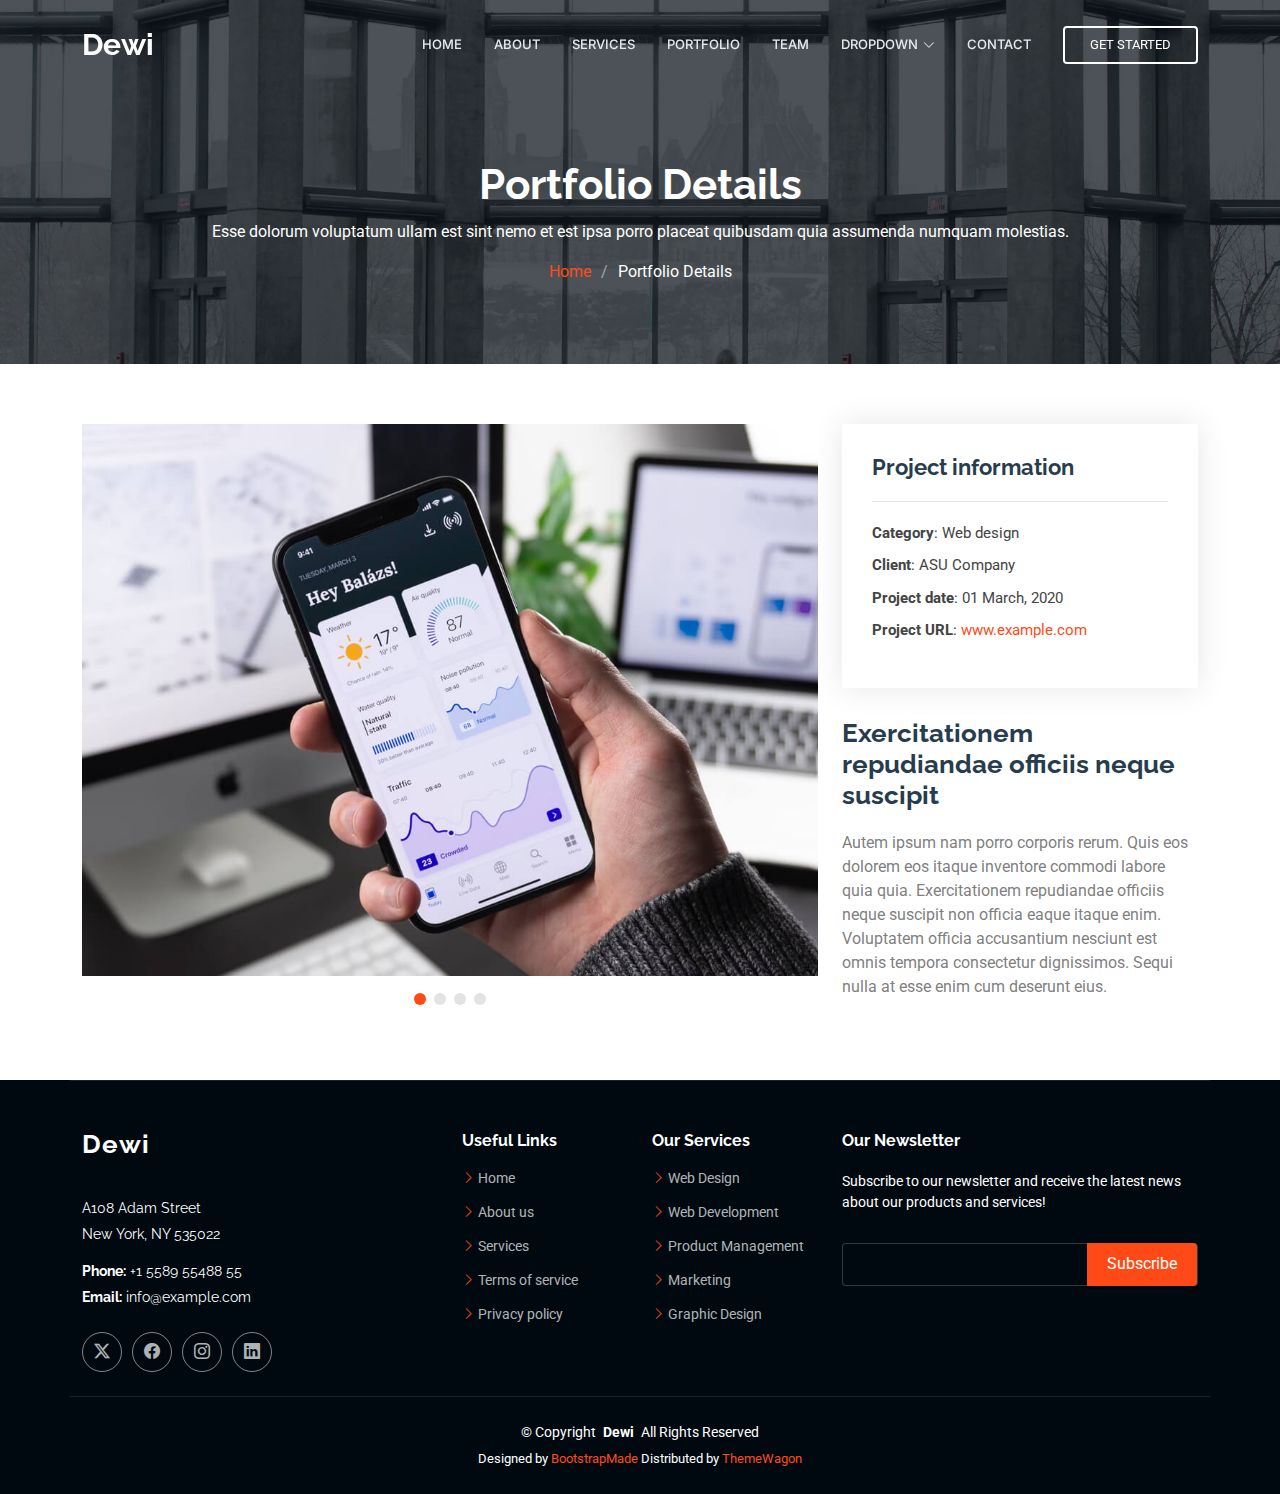
<file: portfolio-details.html>
<!DOCTYPE html>
<html lang="en">

<head>
  <meta charset="utf-8">
  <meta content="width=device-width, initial-scale=1.0" name="viewport">
  <title>Portfolio Details - Dewi Bootstrap Template</title>
  <meta name="description" content="">
  <meta name="keywords" content="">

  <!-- Favicons -->
  <link href="assets/img/favicon.png" rel="icon">
  <link href="assets/img/apple-touch-icon.png" rel="apple-touch-icon">

  <!-- Fonts -->
  <link href="https://fonts.googleapis.com" rel="preconnect">
  <link href="https://fonts.gstatic.com" rel="preconnect" crossorigin>
  <link href="https://fonts.googleapis.com/css2?family=Roboto:ital,wght@0,100;0,300;0,400;0,500;0,700;0,900;1,100;1,300;1,400;1,500;1,700;1,900&family=Raleway:ital,wght@0,100;0,200;0,300;0,400;0,500;0,600;0,700;0,800;0,900;1,100;1,200;1,300;1,400;1,500;1,600;1,700;1,800;1,900&family=Inter:wght@100;200;300;400;500;600;700;800;900&display=swap" rel="stylesheet">

  <!-- Vendor CSS Files -->
  <link href="assets/vendor/bootstrap/css/bootstrap.min.css" rel="stylesheet">
  <link href="assets/vendor/bootstrap-icons/bootstrap-icons.css" rel="stylesheet">
  <link href="assets/vendor/aos/aos.css" rel="stylesheet">
  <link href="assets/vendor/glightbox/css/glightbox.min.css" rel="stylesheet">
  <link href="assets/vendor/swiper/swiper-bundle.min.css" rel="stylesheet">

  <!-- Main CSS File -->
  <link href="assets/css/main.css" rel="stylesheet">

  <!-- =======================================================
  * Template Name: Universal Garments
  * Template URL: https://bootstrapmade.com/dewi-free-multi-purpose-html-template/
  * Updated: Aug 07 2024 with Bootstrap v5.3.3
  * Author: Jaydeep Roy Sarkar
  * License: https://bootstrapmade.com/license/
  ======================================================== -->
</head>

<body class="portfolio-details-page">

  <header id="header" class="header d-flex align-items-center fixed-top">
    <div class="container-fluid container-xl position-relative d-flex align-items-center">

      <a href="index.html" class="logo d-flex align-items-center me-auto">
        <!-- Uncomment the line below if you also wish to use an image logo -->
        <!-- <img src="assets/img/logo.png" alt=""> -->
        <h1 class="sitename">Dewi</h1>
      </a>

      <nav id="navmenu" class="navmenu">
        <ul>
          <li><a href="#hero">Home</a></li>
          <li><a href="#about">About</a></li>
          <li><a href="#services">Services</a></li>
          <li><a href="#portfolio">Portfolio</a></li>
          <li><a href="#team">Team</a></li>
          <li class="dropdown"><a href="#"><span>Dropdown</span> <i class="bi bi-chevron-down toggle-dropdown"></i></a>
            <ul>
              <li><a href="#">Dropdown 1</a></li>
              <li class="dropdown"><a href="#"><span>Deep Dropdown</span> <i class="bi bi-chevron-down toggle-dropdown"></i></a>
                <ul>
                  <li><a href="#">Deep Dropdown 1</a></li>
                  <li><a href="#">Deep Dropdown 2</a></li>
                  <li><a href="#">Deep Dropdown 3</a></li>
                  <li><a href="#">Deep Dropdown 4</a></li>
                  <li><a href="#">Deep Dropdown 5</a></li>
                </ul>
              </li>
              <li><a href="#">Dropdown 2</a></li>
              <li><a href="#">Dropdown 3</a></li>
              <li><a href="#">Dropdown 4</a></li>
            </ul>
          </li>
          <li><a href="#contact">Contact</a></li>
        </ul>
        <i class="mobile-nav-toggle d-xl-none bi bi-list"></i>
      </nav>

      <a class="cta-btn" href="index.html#about">Get Started</a>

    </div>
  </header>

  <main class="main">

    <!-- Page Title -->
    <div class="page-title dark-background" data-aos="fade" style="background-image: url(assets/img/page-title-bg.webp);">
      <div class="container position-relative">
        <h1>Portfolio Details</h1>
        <p>Esse dolorum voluptatum ullam est sint nemo et est ipsa porro placeat quibusdam quia assumenda numquam molestias.</p>
        <nav class="breadcrumbs">
          <ol>
            <li><a href="index.html">Home</a></li>
            <li class="current">Portfolio Details</li>
          </ol>
        </nav>
      </div>
    </div><!-- End Page Title -->

    <!-- Portfolio Details Section -->
    <section id="portfolio-details" class="portfolio-details section">

      <div class="container" data-aos="fade-up" data-aos-delay="100">

        <div class="row gy-4">

          <div class="col-lg-8">
            <div class="portfolio-details-slider swiper init-swiper">

              <script type="application/json" class="swiper-config">
                {
                  "loop": true,
                  "speed": 600,
                  "autoplay": {
                    "delay": 5000
                  },
                  "slidesPerView": "auto",
                  "pagination": {
                    "el": ".swiper-pagination",
                    "type": "bullets",
                    "clickable": true
                  }
                }
              </script>

              <div class="swiper-wrapper align-items-center">

                <div class="swiper-slide">
                  <img src="assets/img/portfolio/app-1.jpg" alt="">
                </div>

                <div class="swiper-slide">
                  <img src="assets/img/portfolio/product-1.jpg" alt="">
                </div>

                <div class="swiper-slide">
                  <img src="assets/img/portfolio/branding-1.jpg" alt="">
                </div>

                <div class="swiper-slide">
                  <img src="assets/img/portfolio/books-1.jpg" alt="">
                </div>

              </div>
              <div class="swiper-pagination"></div>
            </div>
          </div>

          <div class="col-lg-4">
            <div class="portfolio-info" data-aos="fade-up" data-aos-delay="200">
              <h3>Project information</h3>
              <ul>
                <li><strong>Category</strong>: Web design</li>
                <li><strong>Client</strong>: ASU Company</li>
                <li><strong>Project date</strong>: 01 March, 2020</li>
                <li><strong>Project URL</strong>: <a href="#">www.example.com</a></li>
              </ul>
            </div>
            <div class="portfolio-description" data-aos="fade-up" data-aos-delay="300">
              <h2>Exercitationem repudiandae officiis neque suscipit</h2>
              <p>
                Autem ipsum nam porro corporis rerum. Quis eos dolorem eos itaque inventore commodi labore quia quia. Exercitationem repudiandae officiis neque suscipit non officia eaque itaque enim. Voluptatem officia accusantium nesciunt est omnis tempora consectetur dignissimos. Sequi nulla at esse enim cum deserunt eius.
              </p>
            </div>
          </div>

        </div>

      </div>

    </section><!-- /Portfolio Details Section -->

  </main>

  <footer id="footer" class="footer dark-background">

    <div class="container footer-top">
      <div class="row gy-4">
        <div class="col-lg-4 col-md-6 footer-about">
          <a href="index.html" class="logo d-flex align-items-center">
            <span class="sitename">Dewi</span>
          </a>
          <div class="footer-contact pt-3">
            <p>A108 Adam Street</p>
            <p>New York, NY 535022</p>
            <p class="mt-3"><strong>Phone:</strong> <span>+1 5589 55488 55</span></p>
            <p><strong>Email:</strong> <span>info@example.com</span></p>
          </div>
          <div class="social-links d-flex mt-4">
            <a href=""><i class="bi bi-twitter-x"></i></a>
            <a href=""><i class="bi bi-facebook"></i></a>
            <a href=""><i class="bi bi-instagram"></i></a>
            <a href=""><i class="bi bi-linkedin"></i></a>
          </div>
        </div>

        <div class="col-lg-2 col-md-3 footer-links">
          <h4>Useful Links</h4>
          <ul>
            <li><i class="bi bi-chevron-right"></i> <a href="#">Home</a></li>
            <li><i class="bi bi-chevron-right"></i> <a href="#">About us</a></li>
            <li><i class="bi bi-chevron-right"></i> <a href="#">Services</a></li>
            <li><i class="bi bi-chevron-right"></i> <a href="#">Terms of service</a></li>
            <li><i class="bi bi-chevron-right"></i> <a href="#">Privacy policy</a></li>
          </ul>
        </div>

        <div class="col-lg-2 col-md-3 footer-links">
          <h4>Our Services</h4>
          <ul>
            <li><i class="bi bi-chevron-right"></i> <a href="#">Web Design</a></li>
            <li><i class="bi bi-chevron-right"></i> <a href="#">Web Development</a></li>
            <li><i class="bi bi-chevron-right"></i> <a href="#">Product Management</a></li>
            <li><i class="bi bi-chevron-right"></i> <a href="#">Marketing</a></li>
            <li><i class="bi bi-chevron-right"></i> <a href="#">Graphic Design</a></li>
          </ul>
        </div>

        <div class="col-lg-4 col-md-12 footer-newsletter">
          <h4>Our Newsletter</h4>
          <p>Subscribe to our newsletter and receive the latest news about our products and services!</p>
          <form action="forms/newsletter.php" method="post" class="php-email-form">
            <div class="newsletter-form"><input type="email" name="email"><input type="submit" value="Subscribe"></div>
            <div class="loading">Loading</div>
            <div class="error-message"></div>
            <div class="sent-message">Your subscription request has been sent. Thank you!</div>
          </form>
        </div>

      </div>
    </div>

    <div class="container copyright text-center mt-4">
      <p>© <span>Copyright</span> <strong class="px-1 sitename">Dewi</strong> <span>All Rights Reserved</span></p>
      <div class="credits">
        <!-- All the links in the footer should remain intact. -->
        <!-- You can delete the links only if you've purchased the pro version. -->
        <!-- Licensing information: https://bootstrapmade.com/license/ -->
        <!-- Purchase the pro version with working PHP/AJAX contact form: [buy-url] -->
        Designed by <a href="https://bootstrapmade.com/">BootstrapMade</a> Distributed by <a href=“https://themewagon.com>ThemeWagon
      </div>
    </div>

  </footer>

  <!-- Scroll Top -->
  <a href="#" id="scroll-top" class="scroll-top d-flex align-items-center justify-content-center"><i class="bi bi-arrow-up-short"></i></a>

  <!-- Preloader -->
  <div id="preloader"></div>

  <!-- Vendor JS Files -->
  <script src="assets/vendor/bootstrap/js/bootstrap.bundle.min.js"></script>
  <script src="assets/vendor/php-email-form/validate.js"></script>
  <script src="assets/vendor/aos/aos.js"></script>
  <script src="assets/vendor/glightbox/js/glightbox.min.js"></script>
  <script src="assets/vendor/purecounter/purecounter_vanilla.js"></script>
  <script src="assets/vendor/swiper/swiper-bundle.min.js"></script>
  <script src="assets/vendor/imagesloaded/imagesloaded.pkgd.min.js"></script>
  <script src="assets/vendor/isotope-layout/isotope.pkgd.min.js"></script>

  <!-- Main JS File -->
  <script src="assets/js/main.js"></script>

</body>

</html>
</file>
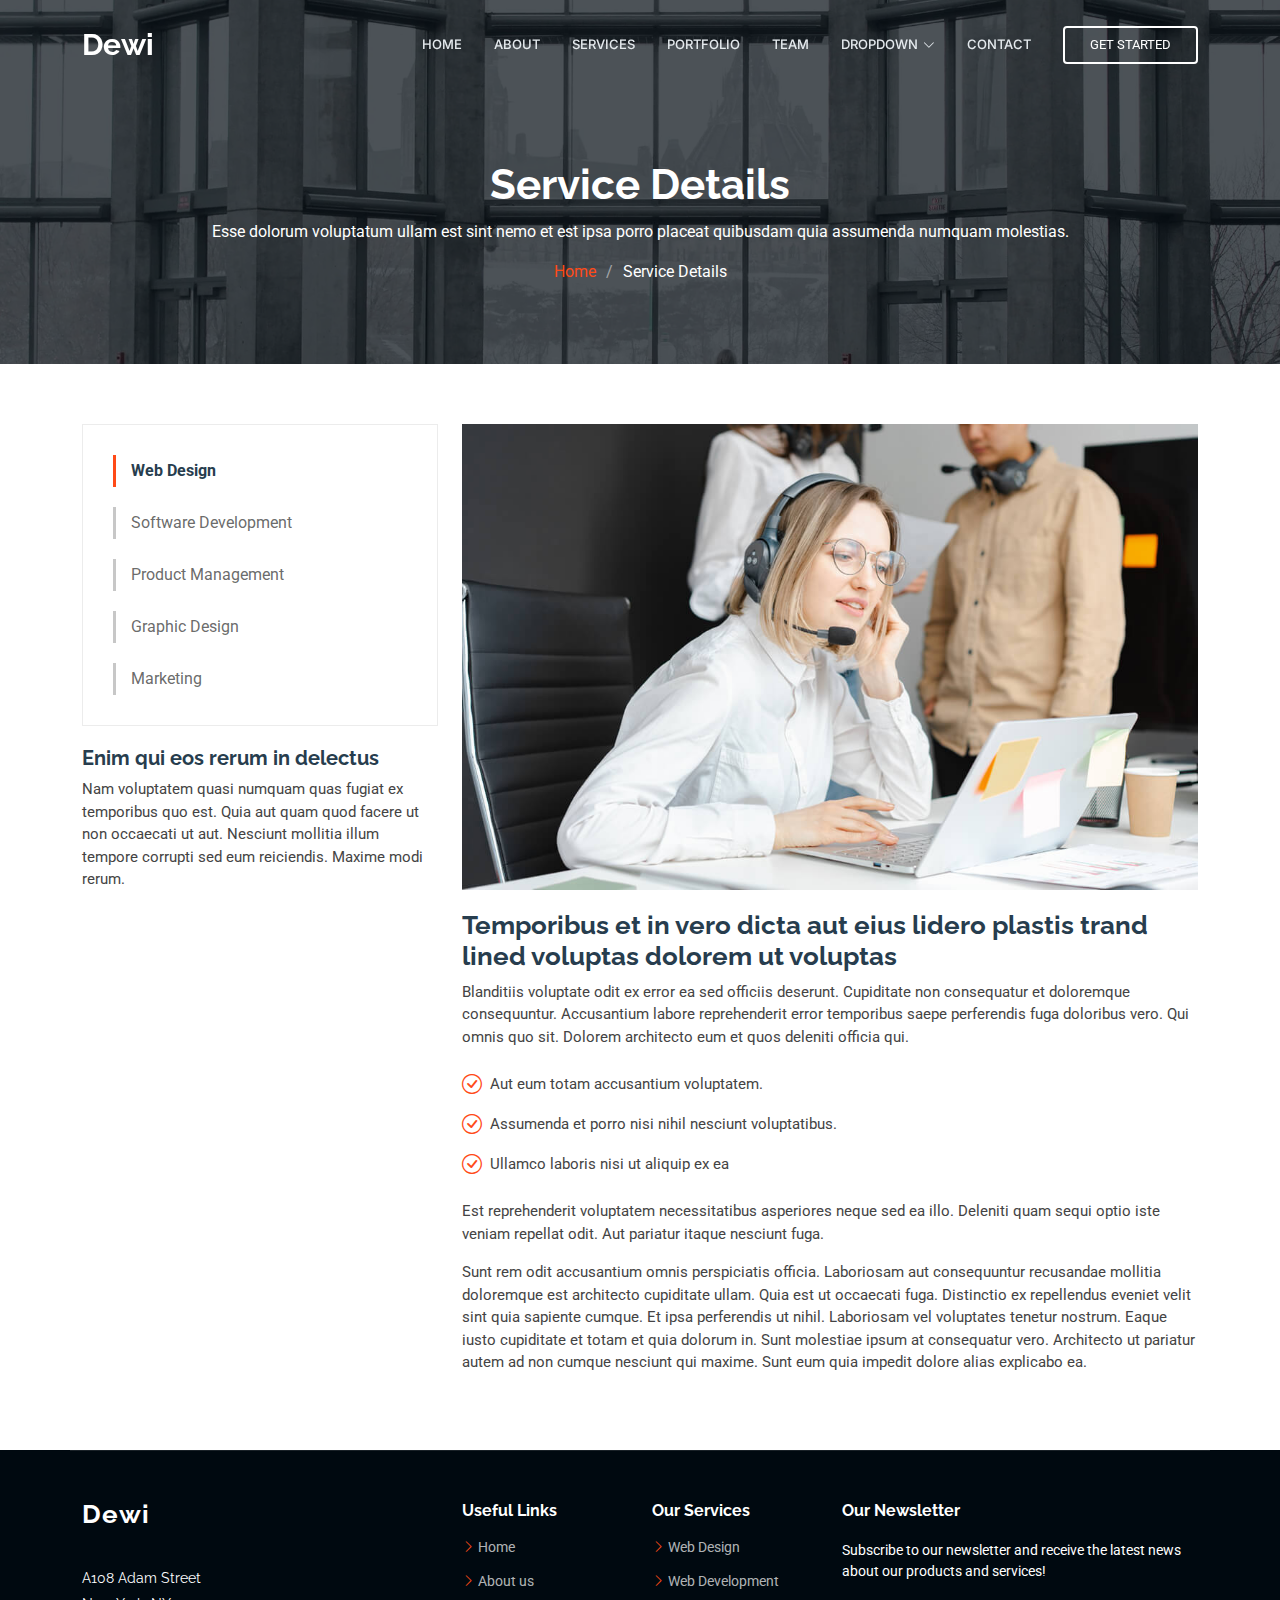
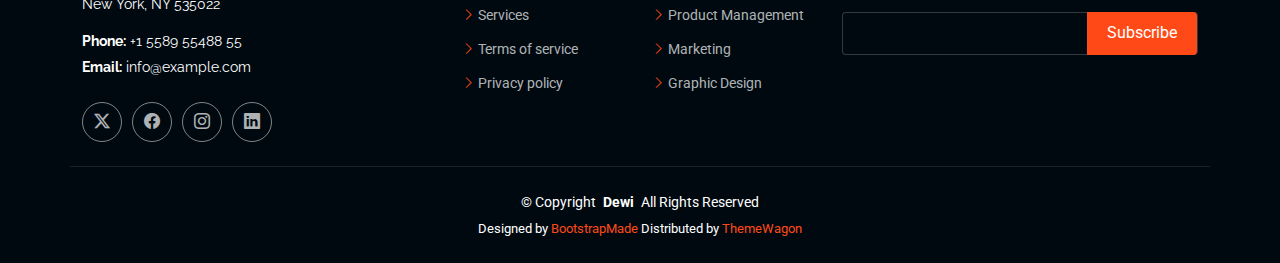
<file: service-details.html>
<!DOCTYPE html>
<html lang="en">

<head>
  <meta charset="utf-8">
  <meta content="width=device-width, initial-scale=1.0" name="viewport">
  <title>Service Details - Dewi Bootstrap Template</title>
  <meta name="description" content="">
  <meta name="keywords" content="">

  <!-- Favicons -->
  <link href="assets/img/favicon.png" rel="icon">
  <link href="assets/img/apple-touch-icon.png" rel="apple-touch-icon">

  <!-- Fonts -->
  <link href="https://fonts.googleapis.com" rel="preconnect">
  <link href="https://fonts.gstatic.com" rel="preconnect" crossorigin>
  <link href="https://fonts.googleapis.com/css2?family=Roboto:ital,wght@0,100;0,300;0,400;0,500;0,700;0,900;1,100;1,300;1,400;1,500;1,700;1,900&family=Raleway:ital,wght@0,100;0,200;0,300;0,400;0,500;0,600;0,700;0,800;0,900;1,100;1,200;1,300;1,400;1,500;1,600;1,700;1,800;1,900&family=Inter:wght@100;200;300;400;500;600;700;800;900&display=swap" rel="stylesheet">

  <!-- Vendor CSS Files -->
  <link href="assets/vendor/bootstrap/css/bootstrap.min.css" rel="stylesheet">
  <link href="assets/vendor/bootstrap-icons/bootstrap-icons.css" rel="stylesheet">
  <link href="assets/vendor/aos/aos.css" rel="stylesheet">
  <link href="assets/vendor/glightbox/css/glightbox.min.css" rel="stylesheet">
  <link href="assets/vendor/swiper/swiper-bundle.min.css" rel="stylesheet">

  <!-- Main CSS File -->
  <link href="assets/css/main.css" rel="stylesheet">

  <!-- =======================================================
  * Template Name: Universal Garments
  * Template URL: https://bootstrapmade.com/dewi-free-multi-purpose-html-template/
  * Updated: Aug 07 2024 with Bootstrap v5.3.3
  * Author: Jaydeep Roy Sarkar
  * License: https://bootstrapmade.com/license/
  ======================================================== -->
</head>

<body class="service-details-page">

  <header id="header" class="header d-flex align-items-center fixed-top">
    <div class="container-fluid container-xl position-relative d-flex align-items-center">

      <a href="index.html" class="logo d-flex align-items-center me-auto">
        <!-- Uncomment the line below if you also wish to use an image logo -->
        <!-- <img src="assets/img/logo.png" alt=""> -->
        <h1 class="sitename">Dewi</h1>
      </a>

      <nav id="navmenu" class="navmenu">
        <ul>
          <li><a href="#hero">Home</a></li>
          <li><a href="#about">About</a></li>
          <li><a href="#services">Services</a></li>
          <li><a href="#portfolio">Portfolio</a></li>
          <li><a href="#team">Team</a></li>
          <li class="dropdown"><a href="#"><span>Dropdown</span> <i class="bi bi-chevron-down toggle-dropdown"></i></a>
            <ul>
              <li><a href="#">Dropdown 1</a></li>
              <li class="dropdown"><a href="#"><span>Deep Dropdown</span> <i class="bi bi-chevron-down toggle-dropdown"></i></a>
                <ul>
                  <li><a href="#">Deep Dropdown 1</a></li>
                  <li><a href="#">Deep Dropdown 2</a></li>
                  <li><a href="#">Deep Dropdown 3</a></li>
                  <li><a href="#">Deep Dropdown 4</a></li>
                  <li><a href="#">Deep Dropdown 5</a></li>
                </ul>
              </li>
              <li><a href="#">Dropdown 2</a></li>
              <li><a href="#">Dropdown 3</a></li>
              <li><a href="#">Dropdown 4</a></li>
            </ul>
          </li>
          <li><a href="#contact">Contact</a></li>
        </ul>
        <i class="mobile-nav-toggle d-xl-none bi bi-list"></i>
      </nav>

      <a class="cta-btn" href="index.html#about">Get Started</a>

    </div>
  </header>

  <main class="main">

    <!-- Page Title -->
    <div class="page-title dark-background" data-aos="fade" style="background-image: url(assets/img/page-title-bg.webp);">
      <div class="container position-relative">
        <h1>Service Details</h1>
        <p>Esse dolorum voluptatum ullam est sint nemo et est ipsa porro placeat quibusdam quia assumenda numquam molestias.</p>
        <nav class="breadcrumbs">
          <ol>
            <li><a href="index.html">Home</a></li>
            <li class="current">Service Details</li>
          </ol>
        </nav>
      </div>
    </div><!-- End Page Title -->

    <!-- Service Details Section -->
    <section id="service-details" class="service-details section">

      <div class="container">

        <div class="row gy-4">

          <div class="col-lg-4" data-aos="fade-up" data-aos-delay="100">
            <div class="services-list">
              <a href="#" class="active">Web Design</a>
              <a href="#">Software Development</a>
              <a href="#">Product Management</a>
              <a href="#">Graphic Design</a>
              <a href="#">Marketing</a>
            </div>

            <h4>Enim qui eos rerum in delectus</h4>
            <p>Nam voluptatem quasi numquam quas fugiat ex temporibus quo est. Quia aut quam quod facere ut non occaecati ut aut. Nesciunt mollitia illum tempore corrupti sed eum reiciendis. Maxime modi rerum.</p>
          </div>

          <div class="col-lg-8" data-aos="fade-up" data-aos-delay="200">
            <img src="assets/img/services.jpg" alt="" class="img-fluid services-img">
            <h3>Temporibus et in vero dicta aut eius lidero plastis trand lined voluptas dolorem ut voluptas</h3>
            <p>
              Blanditiis voluptate odit ex error ea sed officiis deserunt. Cupiditate non consequatur et doloremque consequuntur. Accusantium labore reprehenderit error temporibus saepe perferendis fuga doloribus vero. Qui omnis quo sit. Dolorem architecto eum et quos deleniti officia qui.
            </p>
            <ul>
              <li><i class="bi bi-check-circle"></i> <span>Aut eum totam accusantium voluptatem.</span></li>
              <li><i class="bi bi-check-circle"></i> <span>Assumenda et porro nisi nihil nesciunt voluptatibus.</span></li>
              <li><i class="bi bi-check-circle"></i> <span>Ullamco laboris nisi ut aliquip ex ea</span></li>
            </ul>
            <p>
              Est reprehenderit voluptatem necessitatibus asperiores neque sed ea illo. Deleniti quam sequi optio iste veniam repellat odit. Aut pariatur itaque nesciunt fuga.
            </p>
            <p>
              Sunt rem odit accusantium omnis perspiciatis officia. Laboriosam aut consequuntur recusandae mollitia doloremque est architecto cupiditate ullam. Quia est ut occaecati fuga. Distinctio ex repellendus eveniet velit sint quia sapiente cumque. Et ipsa perferendis ut nihil. Laboriosam vel voluptates tenetur nostrum. Eaque iusto cupiditate et totam et quia dolorum in. Sunt molestiae ipsum at consequatur vero. Architecto ut pariatur autem ad non cumque nesciunt qui maxime. Sunt eum quia impedit dolore alias explicabo ea.
            </p>
          </div>

        </div>

      </div>

    </section><!-- /Service Details Section -->

  </main>

  <footer id="footer" class="footer dark-background">

    <div class="container footer-top">
      <div class="row gy-4">
        <div class="col-lg-4 col-md-6 footer-about">
          <a href="index.html" class="logo d-flex align-items-center">
            <span class="sitename">Dewi</span>
          </a>
          <div class="footer-contact pt-3">
            <p>A108 Adam Street</p>
            <p>New York, NY 535022</p>
            <p class="mt-3"><strong>Phone:</strong> <span>+1 5589 55488 55</span></p>
            <p><strong>Email:</strong> <span>info@example.com</span></p>
          </div>
          <div class="social-links d-flex mt-4">
            <a href=""><i class="bi bi-twitter-x"></i></a>
            <a href=""><i class="bi bi-facebook"></i></a>
            <a href=""><i class="bi bi-instagram"></i></a>
            <a href=""><i class="bi bi-linkedin"></i></a>
          </div>
        </div>

        <div class="col-lg-2 col-md-3 footer-links">
          <h4>Useful Links</h4>
          <ul>
            <li><i class="bi bi-chevron-right"></i> <a href="#">Home</a></li>
            <li><i class="bi bi-chevron-right"></i> <a href="#">About us</a></li>
            <li><i class="bi bi-chevron-right"></i> <a href="#">Services</a></li>
            <li><i class="bi bi-chevron-right"></i> <a href="#">Terms of service</a></li>
            <li><i class="bi bi-chevron-right"></i> <a href="#">Privacy policy</a></li>
          </ul>
        </div>

        <div class="col-lg-2 col-md-3 footer-links">
          <h4>Our Services</h4>
          <ul>
            <li><i class="bi bi-chevron-right"></i> <a href="#">Web Design</a></li>
            <li><i class="bi bi-chevron-right"></i> <a href="#">Web Development</a></li>
            <li><i class="bi bi-chevron-right"></i> <a href="#">Product Management</a></li>
            <li><i class="bi bi-chevron-right"></i> <a href="#">Marketing</a></li>
            <li><i class="bi bi-chevron-right"></i> <a href="#">Graphic Design</a></li>
          </ul>
        </div>

        <div class="col-lg-4 col-md-12 footer-newsletter">
          <h4>Our Newsletter</h4>
          <p>Subscribe to our newsletter and receive the latest news about our products and services!</p>
          <form action="forms/newsletter.php" method="post" class="php-email-form">
            <div class="newsletter-form"><input type="email" name="email"><input type="submit" value="Subscribe"></div>
            <div class="loading">Loading</div>
            <div class="error-message"></div>
            <div class="sent-message">Your subscription request has been sent. Thank you!</div>
          </form>
        </div>

      </div>
    </div>

    <div class="container copyright text-center mt-4">
      <p>© <span>Copyright</span> <strong class="px-1 sitename">Dewi</strong> <span>All Rights Reserved</span></p>
      <div class="credits">
        <!-- All the links in the footer should remain intact. -->
        <!-- You can delete the links only if you've purchased the pro version. -->
        <!-- Licensing information: https://bootstrapmade.com/license/ -->
        <!-- Purchase the pro version with working PHP/AJAX contact form: [buy-url] -->
        Designed by <a href="https://bootstrapmade.com/">BootstrapMade</a> Distributed by <a href=“https://themewagon.com>ThemeWagon
      </div>
    </div>

  </footer>

  <!-- Scroll Top -->
  <a href="#" id="scroll-top" class="scroll-top d-flex align-items-center justify-content-center"><i class="bi bi-arrow-up-short"></i></a>

  <!-- Preloader -->
  <div id="preloader"></div>

  <!-- Vendor JS Files -->
  <script src="assets/vendor/bootstrap/js/bootstrap.bundle.min.js"></script>
  <script src="assets/vendor/php-email-form/validate.js"></script>
  <script src="assets/vendor/aos/aos.js"></script>
  <script src="assets/vendor/glightbox/js/glightbox.min.js"></script>
  <script src="assets/vendor/purecounter/purecounter_vanilla.js"></script>
  <script src="assets/vendor/swiper/swiper-bundle.min.js"></script>
  <script src="assets/vendor/imagesloaded/imagesloaded.pkgd.min.js"></script>
  <script src="assets/vendor/isotope-layout/isotope.pkgd.min.js"></script>

  <!-- Main JS File -->
  <script src="assets/js/main.js"></script>

</body>

</html>
</file>
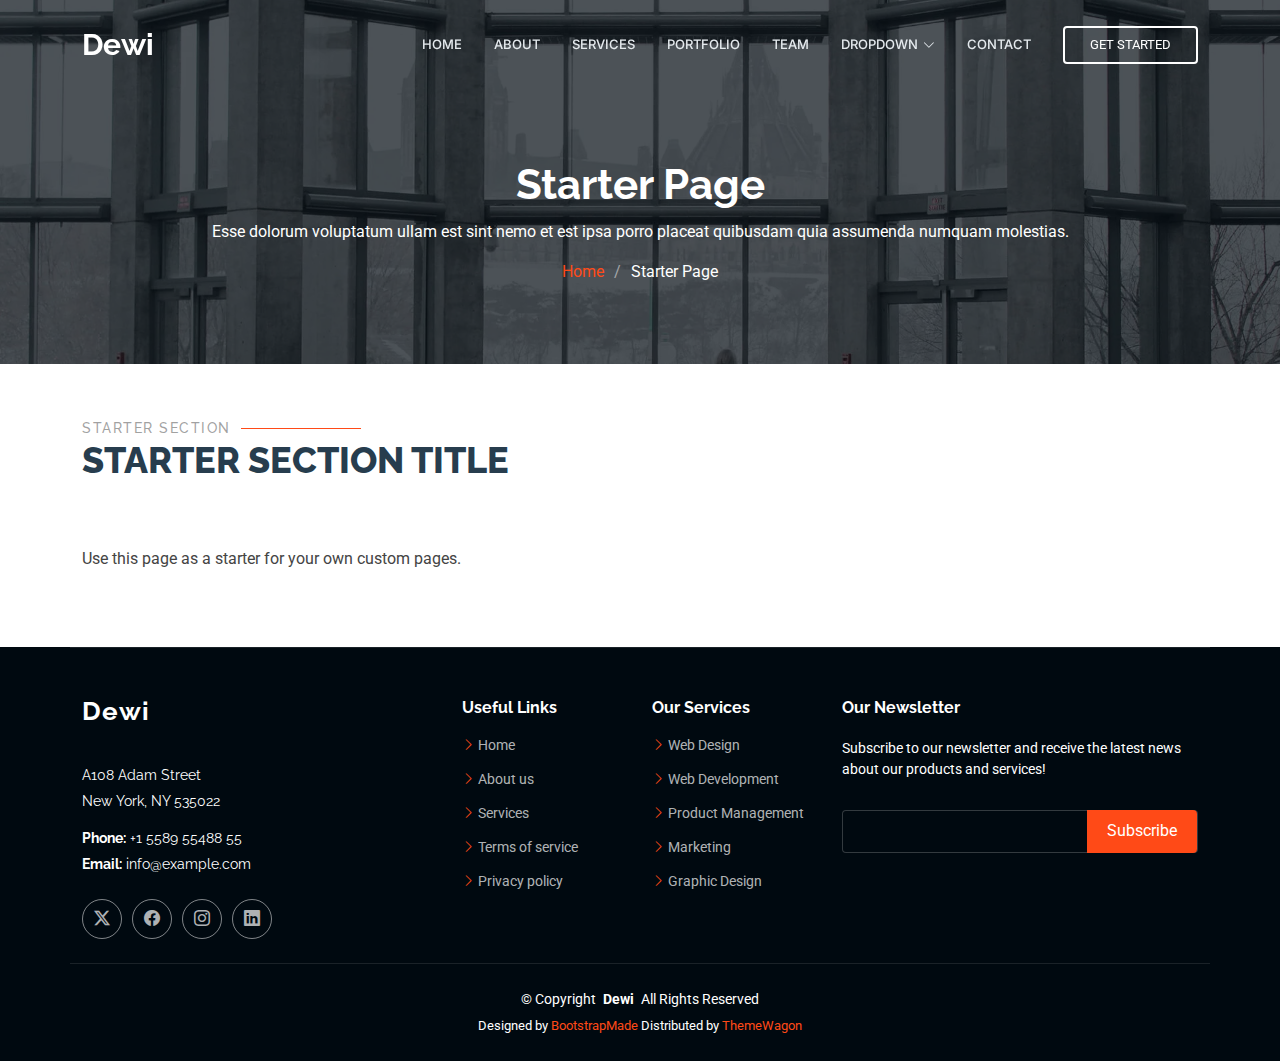
<file: starter-page.html>
<!DOCTYPE html>
<html lang="en">

<head>
  <meta charset="utf-8">
  <meta content="width=device-width, initial-scale=1.0" name="viewport">
  <title>Starter Page - Dewi Bootstrap Template</title>
  <meta name="description" content="">
  <meta name="keywords" content="">

  <!-- Favicons -->
  <link href="assets/img/favicon.png" rel="icon">
  <link href="assets/img/apple-touch-icon.png" rel="apple-touch-icon">

  <!-- Fonts -->
  <link href="https://fonts.googleapis.com" rel="preconnect">
  <link href="https://fonts.gstatic.com" rel="preconnect" crossorigin>
  <link href="https://fonts.googleapis.com/css2?family=Roboto:ital,wght@0,100;0,300;0,400;0,500;0,700;0,900;1,100;1,300;1,400;1,500;1,700;1,900&family=Raleway:ital,wght@0,100;0,200;0,300;0,400;0,500;0,600;0,700;0,800;0,900;1,100;1,200;1,300;1,400;1,500;1,600;1,700;1,800;1,900&family=Inter:wght@100;200;300;400;500;600;700;800;900&display=swap" rel="stylesheet">

  <!-- Vendor CSS Files -->
  <link href="assets/vendor/bootstrap/css/bootstrap.min.css" rel="stylesheet">
  <link href="assets/vendor/bootstrap-icons/bootstrap-icons.css" rel="stylesheet">
  <link href="assets/vendor/aos/aos.css" rel="stylesheet">
  <link href="assets/vendor/glightbox/css/glightbox.min.css" rel="stylesheet">
  <link href="assets/vendor/swiper/swiper-bundle.min.css" rel="stylesheet">

  <!-- Main CSS File -->
  <link href="assets/css/main.css" rel="stylesheet">

  <!-- =======================================================
  * Template Name: Universal Garments
  * Template URL: https://bootstrapmade.com/dewi-free-multi-purpose-html-template/
  * Updated: Aug 07 2024 with Bootstrap v5.3.3
  * Author: Jaydeep Roy Sarkar
  * License: https://bootstrapmade.com/license/
  ======================================================== -->
</head>

<body class="starter-page-page">

  <header id="header" class="header d-flex align-items-center fixed-top">
    <div class="container-fluid container-xl position-relative d-flex align-items-center">

      <a href="index.html" class="logo d-flex align-items-center me-auto">
        <!-- Uncomment the line below if you also wish to use an image logo -->
        <!-- <img src="assets/img/logo.png" alt=""> -->
        <h1 class="sitename">Dewi</h1>
      </a>

      <nav id="navmenu" class="navmenu">
        <ul>
          <li><a href="#hero">Home</a></li>
          <li><a href="#about">About</a></li>
          <li><a href="#services">Services</a></li>
          <li><a href="#portfolio">Portfolio</a></li>
          <li><a href="#team">Team</a></li>
          <li class="dropdown"><a href="#"><span>Dropdown</span> <i class="bi bi-chevron-down toggle-dropdown"></i></a>
            <ul>
              <li><a href="#">Dropdown 1</a></li>
              <li class="dropdown"><a href="#"><span>Deep Dropdown</span> <i class="bi bi-chevron-down toggle-dropdown"></i></a>
                <ul>
                  <li><a href="#">Deep Dropdown 1</a></li>
                  <li><a href="#">Deep Dropdown 2</a></li>
                  <li><a href="#">Deep Dropdown 3</a></li>
                  <li><a href="#">Deep Dropdown 4</a></li>
                  <li><a href="#">Deep Dropdown 5</a></li>
                </ul>
              </li>
              <li><a href="#">Dropdown 2</a></li>
              <li><a href="#">Dropdown 3</a></li>
              <li><a href="#">Dropdown 4</a></li>
            </ul>
          </li>
          <li><a href="#contact">Contact</a></li>
        </ul>
        <i class="mobile-nav-toggle d-xl-none bi bi-list"></i>
      </nav>

      <a class="cta-btn" href="index.html#about">Get Started</a>

    </div>
  </header>

  <main class="main">

    <!-- Page Title -->
    <div class="page-title dark-background" data-aos="fade" style="background-image: url(assets/img/page-title-bg.webp);">
      <div class="container position-relative">
        <h1>Starter Page</h1>
        <p>Esse dolorum voluptatum ullam est sint nemo et est ipsa porro placeat quibusdam quia assumenda numquam molestias.</p>
        <nav class="breadcrumbs">
          <ol>
            <li><a href="index.html">Home</a></li>
            <li class="current">Starter Page</li>
          </ol>
        </nav>
      </div>
    </div><!-- End Page Title -->

    <!-- Starter Section Section -->
    <section id="starter-section" class="starter-section section">

      <!-- Section Title -->
      <div class="container section-title" data-aos="fade-up">
        <h2>Starter Section</h2>
        <p>Starter Section Title<br></p>
      </div><!-- End Section Title -->

      <div class="container" data-aos="fade-up">
        <p>Use this page as a starter for your own custom pages.</p>
      </div>

    </section><!-- /Starter Section Section -->

  </main>

  <footer id="footer" class="footer dark-background">

    <div class="container footer-top">
      <div class="row gy-4">
        <div class="col-lg-4 col-md-6 footer-about">
          <a href="index.html" class="logo d-flex align-items-center">
            <span class="sitename">Dewi</span>
          </a>
          <div class="footer-contact pt-3">
            <p>A108 Adam Street</p>
            <p>New York, NY 535022</p>
            <p class="mt-3"><strong>Phone:</strong> <span>+1 5589 55488 55</span></p>
            <p><strong>Email:</strong> <span>info@example.com</span></p>
          </div>
          <div class="social-links d-flex mt-4">
            <a href=""><i class="bi bi-twitter-x"></i></a>
            <a href=""><i class="bi bi-facebook"></i></a>
            <a href=""><i class="bi bi-instagram"></i></a>
            <a href=""><i class="bi bi-linkedin"></i></a>
          </div>
        </div>

        <div class="col-lg-2 col-md-3 footer-links">
          <h4>Useful Links</h4>
          <ul>
            <li><i class="bi bi-chevron-right"></i> <a href="#">Home</a></li>
            <li><i class="bi bi-chevron-right"></i> <a href="#">About us</a></li>
            <li><i class="bi bi-chevron-right"></i> <a href="#">Services</a></li>
            <li><i class="bi bi-chevron-right"></i> <a href="#">Terms of service</a></li>
            <li><i class="bi bi-chevron-right"></i> <a href="#">Privacy policy</a></li>
          </ul>
        </div>

        <div class="col-lg-2 col-md-3 footer-links">
          <h4>Our Services</h4>
          <ul>
            <li><i class="bi bi-chevron-right"></i> <a href="#">Web Design</a></li>
            <li><i class="bi bi-chevron-right"></i> <a href="#">Web Development</a></li>
            <li><i class="bi bi-chevron-right"></i> <a href="#">Product Management</a></li>
            <li><i class="bi bi-chevron-right"></i> <a href="#">Marketing</a></li>
            <li><i class="bi bi-chevron-right"></i> <a href="#">Graphic Design</a></li>
          </ul>
        </div>

        <div class="col-lg-4 col-md-12 footer-newsletter">
          <h4>Our Newsletter</h4>
          <p>Subscribe to our newsletter and receive the latest news about our products and services!</p>
          <form action="forms/newsletter.php" method="post" class="php-email-form">
            <div class="newsletter-form"><input type="email" name="email"><input type="submit" value="Subscribe"></div>
            <div class="loading">Loading</div>
            <div class="error-message"></div>
            <div class="sent-message">Your subscription request has been sent. Thank you!</div>
          </form>
        </div>

      </div>
    </div>

    <div class="container copyright text-center mt-4">
      <p>© <span>Copyright</span> <strong class="px-1 sitename">Dewi</strong> <span>All Rights Reserved</span></p>
      <div class="credits">
        <!-- All the links in the footer should remain intact. -->
        <!-- You can delete the links only if you've purchased the pro version. -->
        <!-- Licensing information: https://bootstrapmade.com/license/ -->
        <!-- Purchase the pro version with working PHP/AJAX contact form: [buy-url] -->
        Designed by <a href="https://bootstrapmade.com/">BootstrapMade</a> Distributed by <a href=“https://themewagon.com>ThemeWagon
      </div>
    </div>

  </footer>

  <!-- Scroll Top -->
  <a href="#" id="scroll-top" class="scroll-top d-flex align-items-center justify-content-center"><i class="bi bi-arrow-up-short"></i></a>

  <!-- Preloader -->
  <div id="preloader"></div>

  <!-- Vendor JS Files -->
  <script src="assets/vendor/bootstrap/js/bootstrap.bundle.min.js"></script>
  <script src="assets/vendor/php-email-form/validate.js"></script>
  <script src="assets/vendor/aos/aos.js"></script>
  <script src="assets/vendor/glightbox/js/glightbox.min.js"></script>
  <script src="assets/vendor/purecounter/purecounter_vanilla.js"></script>
  <script src="assets/vendor/swiper/swiper-bundle.min.js"></script>
  <script src="assets/vendor/imagesloaded/imagesloaded.pkgd.min.js"></script>
  <script src="assets/vendor/isotope-layout/isotope.pkgd.min.js"></script>

  <!-- Main JS File -->
  <script src="assets/js/main.js"></script>

</body>

</html>
</file>
<file: assets/css/main.css>
/**
* Template Name: Dewi
* Template URL: https://bootstrapmade.com/dewi-free-multi-purpose-html-template/
* Updated: Aug 07 2024 with Bootstrap v5.3.3
* Author: BootstrapMade.com
* License: https://bootstrapmade.com/license/
*/

/*--------------------------------------------------------------
# Font & Color Variables
# Help: https://bootstrapmade.com/color-system/
--------------------------------------------------------------*/
/* Fonts */
:root {
  --default-font: "Roboto",  system-ui, -apple-system, "Segoe UI", Roboto, "Helvetica Neue", Arial, "Noto Sans", "Liberation Sans", sans-serif, "Apple Color Emoji", "Segoe UI Emoji", "Segoe UI Symbol", "Noto Color Emoji";
  --heading-font: "Raleway",  sans-serif;
  --nav-font: "Inter",  sans-serif;
}

/* Global Colors - The following color variables are used throughout the website. Updating them here will change the color scheme of the entire website */
:root { 
  --background-color: #ffffff; /* Background color for the entire website, including individual sections */
  --default-color: #444444; /* Default color used for the majority of the text content across the entire website */
  --heading-color: #273d4e; /* Color for headings, subheadings and title throughout the website */
  --accent-color: #ff4a17; /* Accent color that represents your brand on the website. It's used for buttons, links, and other elements that need to stand out */
  --surface-color: #ffffff; /* The surface color is used as a background of boxed elements within sections, such as cards, icon boxes, or other elements that require a visual separation from the global background. */
  --contrast-color: #ffffff; /* Contrast color for text, ensuring readability against backgrounds of accent, heading, or default colors. */
}

/* Nav Menu Colors - The following color variables are used specifically for the navigation menu. They are separate from the global colors to allow for more customization options */
:root {
  --nav-color: #e5eaee;  /* The default color of the main navmenu links */
  --nav-hover-color: #ff4a17; /* Applied to main navmenu links when they are hovered over or active */
  --nav-mobile-background-color: #ffffff; /* Used as the background color for mobile navigation menu */
  --nav-dropdown-background-color: #ffffff; /* Used as the background color for dropdown items that appear when hovering over primary navigation items */
  --nav-dropdown-color: #444444; /* Used for navigation links of the dropdown items in the navigation menu. */
  --nav-dropdown-hover-color: #ff4a17; /* Similar to --nav-hover-color, this color is applied to dropdown navigation links when they are hovered over. */
}

/* Color Presets - These classes override global colors when applied to any section or element, providing reuse of the sam color scheme. */

.light-background {
  --background-color: #f1f4fa;
  --surface-color: #ffffff;
}

.dark-background {
  --background-color: #000910;
  --default-color: #ffffff;
  --heading-color: #ffffff;
  --surface-color: #28323a;
  --contrast-color: #ffffff;
}

/* Smooth scroll */
:root {
  scroll-behavior: smooth;
}

/*--------------------------------------------------------------
# General Styling & Shared Classes
--------------------------------------------------------------*/
body {
  color: var(--default-color);
  background-color: var(--background-color);
  font-family: var(--default-font);
}

a {
  color: var(--accent-color);
  text-decoration: none;
  transition: 0.3s;
}

a:hover {
  color: color-mix(in srgb, var(--accent-color), transparent 25%);
  text-decoration: none;
}

h1,
h2,
h3,
h4,
h5,
h6 {
  color: var(--heading-color);
  font-family: var(--heading-font);
}

/* PHP Email Form Messages
------------------------------*/
.php-email-form .error-message {
  display: none;
  background: #df1529;
  color: #ffffff;
  text-align: left;
  padding: 15px;
  margin-bottom: 24px;
  font-weight: 600;
}

.php-email-form .sent-message {
  display: none;
  color: #ffffff;
  background: #059652;
  text-align: center;
  padding: 15px;
  margin-bottom: 24px;
  font-weight: 600;
}

.php-email-form .loading {
  display: none;
  background: var(--surface-color);
  text-align: center;
  padding: 15px;
  margin-bottom: 24px;
}

.php-email-form .loading:before {
  content: "";
  display: inline-block;
  border-radius: 50%;
  width: 24px;
  height: 24px;
  margin: 0 10px -6px 0;
  border: 3px solid var(--accent-color);
  border-top-color: var(--surface-color);
  animation: php-email-form-loading 1s linear infinite;
}

@keyframes php-email-form-loading {
  0% {
    transform: rotate(0deg);
  }

  100% {
    transform: rotate(360deg);
  }
}

/* Pulsating Play Button
------------------------------*/
.pulsating-play-btn {
  width: 94px;
  height: 94px;
  background: radial-gradient(var(--accent-color) 50%, color-mix(in srgb, var(--accent-color), transparent 75%) 52%);
  border-radius: 50%;
  display: block;
  position: relative;
  overflow: hidden;
}

.pulsating-play-btn:before {
  content: "";
  position: absolute;
  width: 120px;
  height: 120px;
  animation-delay: 0s;
  animation: pulsate-play-btn 2s;
  animation-direction: forwards;
  animation-iteration-count: infinite;
  animation-timing-function: steps;
  opacity: 1;
  border-radius: 50%;
  border: 5px solid color-mix(in srgb, var(--accent-color), transparent 30%);
  top: -15%;
  left: -15%;
  background: rgba(198, 16, 0, 0);
}

.pulsating-play-btn:after {
  content: "";
  position: absolute;
  left: 50%;
  top: 50%;
  transform: translateX(-40%) translateY(-50%);
  width: 0;
  height: 0;
  border-top: 10px solid transparent;
  border-bottom: 10px solid transparent;
  border-left: 15px solid #fff;
  z-index: 100;
  transition: all 400ms cubic-bezier(0.55, 0.055, 0.675, 0.19);
}

.pulsating-play-btn:hover:before {
  content: "";
  position: absolute;
  left: 50%;
  top: 50%;
  transform: translateX(-40%) translateY(-50%);
  width: 0;
  height: 0;
  border: none;
  border-top: 10px solid transparent;
  border-bottom: 10px solid transparent;
  border-left: 15px solid #fff;
  z-index: 200;
  animation: none;
  border-radius: 0;
}

.pulsating-play-btn:hover:after {
  border-left: 15px solid var(--accent-color);
  transform: scale(20);
}

@keyframes pulsate-play-btn {
  0% {
    transform: scale(0.6, 0.6);
    opacity: 1;
  }

  100% {
    transform: scale(1, 1);
    opacity: 0;
  }
}

/*--------------------------------------------------------------
# Global Header
--------------------------------------------------------------*/
.header {
  --background-color: rgba(0, 0, 0, 0);
  --default-color: #ffffff;
  --heading-color: #ffffff;
  color: var(--default-color);
  background-color: var(--background-color);
  padding: 20px 0;
  transition: all 0.5s;
  z-index: 997;
  position: fixed;
  top: 0;
  left: 0;
  right: 0;
  width: 100%;
}

.header .logo {
  line-height: 1;
}

.header .logo img {
  max-height: 36px;
  margin-right: 8px;
}

.header .logo h1 {
  font-size: 30px;
  margin: 0;
  font-weight: 700;
  color: var(--heading-color);
}

.header .cta-btn,
.header .cta-btn:focus {
  color: var(--contrast-color);
  font-size: 13px;
  padding: 7px 25px;
  margin: 0 0 0 30px;
  border-radius: 4px;
  transition: 0.3s;
  text-transform: uppercase;
  border: 2px solid var(--contrast-color);
}

.header .cta-btn:hover,
.header .cta-btn:focus:hover {
  color: var(--contrast-color);
  background: var(--accent-color);
  border-color: var(--accent-color);
}

@media (max-width: 1200px) {
  .header .logo {
    order: 1;
  }

  .header .cta-btn {
    order: 2;
    margin: 0 15px 0 0;
    padding: 6px 15px;
  }

  .header .navmenu {
    order: 3;
  }
}

.scrolled .header {
  box-shadow: 0px 0 18px rgba(0, 0, 0, 0.1);
}

/* Global Header on Scroll
------------------------------*/
.scrolled .header {
  --background-color: rgba(21, 34, 43, 0.85);
}

/*--------------------------------------------------------------
# Navigation Menu
--------------------------------------------------------------*/
/* Desktop Navigation */
@media (min-width: 1200px) {
  .navmenu {
    padding: 0;
  }

  .navmenu ul {
    margin: 0;
    padding: 0;
    display: flex;
    list-style: none;
    align-items: center;
  }

  .navmenu li {
    position: relative;
  }

  .navmenu>ul>li {
    white-space: nowrap;
    padding: 15px 14px;
  }

  .navmenu>ul>li:last-child {
    padding-right: 0;
  }

  .navmenu a,
  .navmenu a:focus {
    color: var(--nav-color);
    font-size: 13px;
    padding: 0 2px;
    font-family: var(--nav-font);
    font-weight: 500;
    display: flex;
    align-items: center;
    justify-content: space-between;
    white-space: nowrap;
    transition: 0.3s;
    position: relative;
    text-transform: uppercase;
  }

  .navmenu a i,
  .navmenu a:focus i {
    font-size: 12px;
    line-height: 0;
    margin-left: 5px;
    transition: 0.3s;
  }

  .navmenu>ul>li>a:before {
    content: "";
    position: absolute;
    height: 2px;
    bottom: -6px;
    left: 0;
    background-color: var(--nav-hover-color);
    visibility: hidden;
    width: 0px;
    transition: all 0.3s ease-in-out 0s;
  }

  .navmenu a:hover:before,
  .navmenu li:hover>a:before,
  .navmenu .active:before {
    visibility: visible;
    width: 100%;
  }

  .navmenu li:hover>a,
  .navmenu .active,
  .navmenu .active:focus {
    color: color-mix(in srgb, var(--nav-color) 90%, white 15%);
  }

  .navmenu .dropdown ul {
    margin: 0;
    padding: 10px 0;
    background: var(--nav-dropdown-background-color);
    display: block;
    position: absolute;
    visibility: hidden;
    left: 14px;
    top: 130%;
    opacity: 0;
    transition: 0.3s;
    border-radius: 4px;
    z-index: 99;
    box-shadow: 0px 0px 30px rgba(0, 0, 0, 0.1);
  }

  .navmenu .dropdown ul li {
    min-width: 200px;
  }

  .navmenu .dropdown ul a {
    padding: 10px 20px;
    font-size: 15px;
    text-transform: none;
    color: var(--nav-dropdown-color);
  }

  .navmenu .dropdown ul a i {
    font-size: 12px;
  }

  .navmenu .dropdown ul a:hover,
  .navmenu .dropdown ul .active:hover,
  .navmenu .dropdown ul li:hover>a {
    color: var(--nav-dropdown-hover-color);
  }

  .navmenu .dropdown:hover>ul {
    opacity: 1;
    top: 100%;
    visibility: visible;
  }

  .navmenu .dropdown .dropdown ul {
    top: 0;
    left: -90%;
    visibility: hidden;
  }

  .navmenu .dropdown .dropdown:hover>ul {
    opacity: 1;
    top: 0;
    left: -100%;
    visibility: visible;
  }
}

/* Mobile Navigation */
@media (max-width: 1199px) {
  .mobile-nav-toggle {
    color: var(--nav-color);
    font-size: 28px;
    line-height: 0;
    margin-right: 10px;
    cursor: pointer;
    transition: color 0.3s;
  }

  .navmenu {
    padding: 0;
    z-index: 9997;
  }

  .navmenu ul {
    display: none;
    list-style: none;
    position: absolute;
    inset: 60px 20px 20px 20px;
    padding: 10px 0;
    margin: 0;
    border-radius: 6px;
    background-color: var(--nav-mobile-background-color);
    border: 1px solid color-mix(in srgb, var(--default-color), transparent 90%);
    box-shadow: none;
    overflow-y: auto;
    transition: 0.3s;
    z-index: 9998;
  }

  .navmenu a,
  .navmenu a:focus {
    color: var(--nav-dropdown-color);
    padding: 10px 20px;
    font-family: var(--nav-font);
    font-size: 17px;
    font-weight: 500;
    display: flex;
    align-items: center;
    justify-content: space-between;
    white-space: nowrap;
    transition: 0.3s;
  }

  .navmenu a i,
  .navmenu a:focus i {
    font-size: 12px;
    line-height: 0;
    margin-left: 5px;
    width: 30px;
    height: 30px;
    display: flex;
    align-items: center;
    justify-content: center;
    border-radius: 50%;
    transition: 0.3s;
    background-color: color-mix(in srgb, var(--accent-color), transparent 90%);
  }

  .navmenu a i:hover,
  .navmenu a:focus i:hover {
    background-color: var(--accent-color);
    color: var(--contrast-color);
  }

  .navmenu a:hover,
  .navmenu .active,
  .navmenu .active:focus {
    color: var(--nav-dropdown-hover-color);
  }

  .navmenu .active i,
  .navmenu .active:focus i {
    background-color: var(--accent-color);
    color: var(--contrast-color);
    transform: rotate(180deg);
  }

  .navmenu .dropdown ul {
    position: static;
    display: none;
    z-index: 99;
    padding: 10px 0;
    margin: 10px 20px;
    background-color: var(--nav-dropdown-background-color);
    transition: all 0.5s ease-in-out;
  }

  .navmenu .dropdown ul ul {
    background-color: rgba(33, 37, 41, 0.1);
  }

  .navmenu .dropdown>.dropdown-active {
    display: block;
    background-color: rgba(33, 37, 41, 0.03);
  }

  .mobile-nav-active {
    overflow: hidden;
  }

  .mobile-nav-active .mobile-nav-toggle {
    color: #fff;
    position: absolute;
    font-size: 32px;
    top: 15px;
    right: 15px;
    margin-right: 0;
    z-index: 9999;
  }

  .mobile-nav-active .navmenu {
    position: fixed;
    overflow: hidden;
    inset: 0;
    background: rgba(33, 37, 41, 0.8);
    transition: 0.3s;
  }

  .mobile-nav-active .navmenu>ul {
    display: block;
  }
}

/*--------------------------------------------------------------
# Global Footer
--------------------------------------------------------------*/
.footer {
  color: var(--default-color);
  background-color: var(--background-color);
  font-size: 14px;
  position: relative;
}

.footer .footer-top {
  padding-top: 50px;
  border-top: 1px solid color-mix(in srgb, var(--default-color), transparent 90%);
}

.footer .footer-about .logo {
  line-height: 1;
  margin-bottom: 25px;
}

.footer .footer-about .logo img {
  max-height: 40px;
  margin-right: 6px;
}

.footer .footer-about .logo span {
  font-size: 26px;
  font-weight: 700;
  letter-spacing: 1px;
  font-family: var(--heading-font);
  color: var(--heading-color);
}

.footer .footer-about p {
  font-size: 14px;
  font-family: var(--heading-font);
}

.footer .social-links a {
  display: flex;
  align-items: center;
  justify-content: center;
  width: 40px;
  height: 40px;
  border-radius: 50%;
  border: 1px solid color-mix(in srgb, var(--default-color), transparent 50%);
  font-size: 16px;
  color: color-mix(in srgb, var(--default-color), transparent 30%);
  margin-right: 10px;
  transition: 0.3s;
}

.footer .social-links a:hover {
  color: var(--accent-color);
  border-color: var(--accent-color);
}

.footer h4 {
  font-size: 16px;
  font-weight: bold;
  position: relative;
  padding-bottom: 12px;
}

.footer .footer-links {
  margin-bottom: 30px;
}

.footer .footer-links ul {
  list-style: none;
  padding: 0;
  margin: 0;
}

.footer .footer-links ul i {
  padding-right: 3px;
  font-size: 13px;
  line-height: 0;
  color: var(--accent-color);
}

.footer .footer-links ul li {
  padding: 10px 0;
  display: flex;
  align-items: center;
}

.footer .footer-links ul li:first-child {
  padding-top: 0;
}

.footer .footer-links ul a {
  color: color-mix(in srgb, var(--default-color), transparent 30%);
  display: inline-block;
  line-height: 1;
}

.footer .footer-links ul a:hover {
  color: var(--accent-color);
}

.footer .footer-contact p {
  margin-bottom: 5px;
}

.footer .footer-newsletter .newsletter-form {
  margin-top: 30px;
  margin-bottom: 15px;
  padding: 6px 8px;
  position: relative;
  border-radius: 4px;
  border: 1px solid color-mix(in srgb, var(--default-color), transparent 80%);
  display: flex;
  background-color: var(--background-color);
  transition: 0.3s;
}

.footer .footer-newsletter .newsletter-form:focus-within {
  border-color: var(--accent-color);
}

.footer .footer-newsletter .newsletter-form input[type=email] {
  border: 0;
  padding: 4px;
  width: 100%;
  background-color: var(--background-color);
  color: var(--default-color);
}

.footer .footer-newsletter .newsletter-form input[type=email]:focus-visible {
  outline: none;
}

.footer .footer-newsletter .newsletter-form input[type=submit] {
  border: 0;
  font-size: 16px;
  padding: 0 20px;
  margin: -7px -8px -7px 0;
  background: var(--accent-color);
  color: var(--contrast-color);
  transition: 0.3s;
  border-radius: 0 4px 4px 0;
}

.footer .footer-newsletter .newsletter-form input[type=submit]:hover {
  background: color-mix(in srgb, var(--accent-color), transparent 20%);
}

.footer .copyright {
  padding: 25px 0;
  border-top: 1px solid color-mix(in srgb, var(--default-color), transparent 90%);
}

.footer .copyright p {
  margin-bottom: 0;
}

.footer .credits {
  margin-top: 6px;
  font-size: 13px;
}

/*--------------------------------------------------------------
# Preloader
--------------------------------------------------------------*/
#preloader {
  position: fixed;
  inset: 0;
  z-index: 999999;
  overflow: hidden;
  background: var(--background-color);
  transition: all 0.6s ease-out;
}

#preloader:before {
  content: "";
  position: fixed;
  top: calc(50% - 30px);
  left: calc(50% - 30px);
  border: 6px solid #ffffff;
  border-color: var(--accent-color) transparent var(--accent-color) transparent;
  border-radius: 50%;
  width: 60px;
  height: 60px;
  animation: animate-preloader 1.5s linear infinite;
}

@keyframes animate-preloader {
  0% {
    transform: rotate(0deg);
  }

  100% {
    transform: rotate(360deg);
  }
}

/*--------------------------------------------------------------
# Scroll Top Button
--------------------------------------------------------------*/
.scroll-top {
  position: fixed;
  visibility: hidden;
  opacity: 0;
  right: 15px;
  bottom: 15px;
  z-index: 99999;
  background-color: var(--accent-color);
  width: 40px;
  height: 40px;
  border-radius: 4px;
  transition: all 0.4s;
}

.scroll-top i {
  font-size: 24px;
  color: var(--contrast-color);
  line-height: 0;
}

.scroll-top:hover {
  background-color: color-mix(in srgb, var(--accent-color), transparent 20%);
  color: var(--contrast-color);
}

.scroll-top.active {
  visibility: visible;
  opacity: 1;
}

/*--------------------------------------------------------------
# Disable aos animation delay on mobile devices
--------------------------------------------------------------*/
@media screen and (max-width: 768px) {
  [data-aos-delay] {
    transition-delay: 0 !important;
  }
}

/*--------------------------------------------------------------
# Global Page Titles & Breadcrumbs
--------------------------------------------------------------*/
.page-title {
  color: var(--default-color);
  background-color: var(--background-color);
  background-size: cover;
  background-position: center;
  background-repeat: no-repeat;
  padding: 160px 0 80px 0;
  text-align: center;
  position: relative;
}

.page-title:before {
  content: "";
  background: color-mix(in srgb, var(--background-color), transparent 30%);
  position: absolute;
  inset: 0;
}

.page-title h1 {
  font-size: 42px;
  font-weight: 700;
  margin-bottom: 10px;
}

.page-title .breadcrumbs ol {
  display: flex;
  flex-wrap: wrap;
  list-style: none;
  justify-content: center;
  padding: 0;
  margin: 0;
  font-size: 16px;
  font-weight: 400;
}

.page-title .breadcrumbs ol li+li {
  padding-left: 10px;
}

.page-title .breadcrumbs ol li+li::before {
  content: "/";
  display: inline-block;
  padding-right: 10px;
  color: color-mix(in srgb, var(--default-color), transparent 50%);
}

/*--------------------------------------------------------------
# Global Sections
--------------------------------------------------------------*/
section,
.section {
  color: var(--default-color);
  background-color: var(--background-color);
  padding: 60px 0;
  scroll-margin-top: 90px;
  overflow: clip;
}

@media (max-width: 1199px) {

  section,
  .section {
    scroll-margin-top: 76px;
  }
}

/*--------------------------------------------------------------
# Global Section Titles
--------------------------------------------------------------*/
.section-title {
  padding-bottom: 60px;
  position: relative;
}

.section-title h2 {
  font-size: 14px;
  font-weight: 500;
  padding: 0;
  line-height: 1px;
  margin: 0;
  letter-spacing: 1.5px;
  text-transform: uppercase;
  color: color-mix(in srgb, var(--default-color), transparent 50%);
  position: relative;
}

.section-title h2::after {
  content: "";
  width: 120px;
  height: 1px;
  display: inline-block;
  background: var(--accent-color);
  margin: 4px 10px;
}

.section-title.text-center {
  text-align: center;
}

.section-title.text-center h2::after {
  margin: 4px auto;
  display: block;
}

.section-title p {
  color: var(--heading-color);
  margin: 0;
  font-size: 36px;
  font-weight: 800;
  text-transform: uppercase;
  font-family: var(--heading-font);
}

@media (max-width: 768px) {
  .section-title p {
    font-size: 24px;
  }
}

/*--------------------------------------------------------------
# Hero Section
--------------------------------------------------------------*/
.hero {
  width: 100%;
  min-height: 100vh;
  position: relative;
  padding: 80px 0;
  display: flex;
  align-items: center;
  justify-content: center;
}

.hero img {
  position: absolute;
  inset: 0;
  display: block;
  width: 100%;
  height: 100%;
  object-fit: cover;
  z-index: 1;
}

.hero:before {
  content: "";
  background: color-mix(in srgb, var(--background-color), transparent 30%);
  position: absolute;
  inset: 0;
  z-index: 2;
}

.hero .container {
  position: relative;
  z-index: 3;
}

.hero h2 {
  margin: 0;
  font-size: 48px;
  font-weight: 700;
  text-transform: uppercase;
}

.hero p {
  color: color-mix(in srgb, var(--default-color), transparent 20%);
  margin: 10px 0 0 0;
  font-size: 24px;
}

.hero .btn-get-started {
  background: var(--accent-color);
  color: var(--contrast-color);
  font-weight: 400;
  font-size: 14px;
  letter-spacing: 1px;
  display: inline-block;
  padding: 10px 30px;
  border-radius: 4px;
  transition: 0.3s;
  text-transform: uppercase;
}

.hero .btn-get-started:hover {
  background: color-mix(in srgb, var(--accent-color), transparent 20%);
}

.hero .btn-watch-video {
  font-size: 16px;
  transition: 0.5s;
  margin-left: 25px;
  font-weight: 400;
  color: var(--default-color);
}

.hero .btn-watch-video i {
  color: var(--accent-color);
  font-size: 32px;
  transition: 0.3s;
  line-height: 0;
  margin-right: 8px;
}

.hero .btn-watch-video:hover {
  color: var(--accent-color);
}

.hero .btn-watch-video:hover i {
  color: color-mix(in srgb, var(--accent-color), transparent 20%);
}

@media (max-width: 768px) {
  .hero h2 {
    font-size: 32px;
  }

  .hero p {
    font-size: 18px;
  }
}

/*--------------------------------------------------------------
# About Section
--------------------------------------------------------------*/
.about h3 {
  font-weight: 700;
  font-size: 28px;
  margin-bottom: 20px;
}

.about .fst-italic {
  color: color-mix(in srgb, var(--default-color), var(--contrast-color) 50%);
}

.about .content ul {
  list-style: none;
  padding: 0;
}

.about .content ul li {
  padding: 0 0 10px 30px;
  position: relative;
}

.about .content ul i {
  position: absolute;
  font-size: 20px;
  left: 0;
  top: -3px;
  color: var(--accent-color);
}

.about .content p:last-child {
  margin-bottom: 0;
}

.about .pulsating-play-btn {
  position: absolute;
  left: calc(50% - 47px);
  top: calc(50% - 47px);
}

/*--------------------------------------------------------------
# Stats Section
--------------------------------------------------------------*/
.stats .stats-item {
  background-color: var(--surface-color);
  box-shadow: 0px 0 30px rgba(0, 0, 0, 0.1);
  padding: 30px;
}

.stats .stats-item i {
  color: var(--accent-color);
  font-size: 42px;
  line-height: 0;
  margin-right: 20px;
}

.stats .stats-item span {
  color: var(--heading-color);
  font-size: 36px;
  display: block;
  font-weight: 600;
}

.stats .stats-item p {
  padding: 0;
  margin: 0;
  font-family: var(--heading-font);
  font-size: 16px;
}

/*--------------------------------------------------------------
# Services Section
--------------------------------------------------------------*/
.services .img {
  border-radius: 8px;
  overflow: hidden;
}

.services .img img {
  transition: 0.6s;
}

.services .details {
  background: color-mix(in srgb, var(--surface-color), transparent 5%);
  padding: 50px 30px;
  margin: -100px 30px 0 30px;
  transition: all ease-in-out 0.3s;
  position: relative;
  text-align: center;
  border-radius: 8px;
  box-shadow: 0px 0 25px rgba(0, 0, 0, 0.1);
}

.services .details .icon {
  margin: 0;
  width: 72px;
  height: 72px;
  background: var(--accent-color);
  color: var(--contrast-color);
  border: 6px solid var(--contrast-color);
  border-radius: 50px;
  display: flex;
  align-items: center;
  justify-content: center;
  margin-bottom: 20px;
  font-size: 28px;
  transition: ease-in-out 0.3s;
  position: absolute;
  top: -36px;
  left: calc(50% - 36px);
}

.services .details h3 {
  font-weight: 700;
  margin: 10px 0 15px 0;
  font-size: 22px;
  transition: ease-in-out 0.3s;
}

.services .details p {
  color: color-mix(in srgb, var(--default-color), transparent 10%);
  line-height: 24px;
  font-size: 14px;
  margin-bottom: 0;
}

.services .service-item:hover .details h3 {
  color: var(--accent-color);
}

.services .service-item:hover .details .icon {
  background: var(--surface-color);
  border: 2px solid var(--accent-color);
}

.services .service-item:hover .details .icon i {
  color: var(--accent-color);
}

.services .service-item:hover .img img {
  transform: scale(1.2);
}

/*--------------------------------------------------------------
# Clients Section
--------------------------------------------------------------*/
.clients {
  padding: 20px 0;
}

.clients .client-logo {
  display: flex;
  justify-content: center;
  align-items: center;
  overflow: hidden;
}

.clients .client-logo img {
  padding: 20px 40px;
  max-width: 90%;
  transition: 0.3s;
  opacity: 0.5;
  filter: grayscale(100);
}

.clients .client-logo img:hover {
  filter: none;
  opacity: 1;
}

@media (max-width: 640px) {
  .clients .client-logo img {
    padding: 20px;
  }
}

/*--------------------------------------------------------------
# Features Section
--------------------------------------------------------------*/
.features .nav-tabs {
  border: 0;
}

.features .nav-link {
  background-color: var(--surface-color);
  color: var(--heading-color);
  border: 1px solid color-mix(in srgb, var(--default-color), transparent 85%);
  padding: 15px 20px;
  transition: 0.3s;
  border-radius: 0;
  display: flex;
  align-items: center;
  justify-content: center;
  cursor: pointer;
  height: 100%;
}

.features .nav-link i {
  padding-right: 15px;
  font-size: 48px;
}

.features .nav-link h4 {
  font-size: 18px;
  font-weight: 600;
  margin: 0;
}

.features .nav-link:hover {
  color: var(--accent-color);
  border-color: var(--accent-color);
}

.features .nav-link.active {
  background: var(--accent-color);
  color: var(--contrast-color);
  border-color: var(--accent-color);
}

.features .nav-link.active h4 {
  color: var(--contrast-color);
}

@media (max-width: 768px) {
  .features .nav-link i {
    padding: 0;
    line-height: 1;
    font-size: 36px;
  }
}

@media (max-width: 575px) {
  .features .nav-link {
    padding: 15px;
  }

  .features .nav-link i {
    font-size: 24px;
  }
}

.features .tab-content {
  margin-top: 30px;
}

.features .tab-pane h3 {
  color: var(--heading-color);
  font-weight: 700;
  font-size: 26px;
}

.features .tab-pane ul {
  list-style: none;
  padding: 0;
}

.features .tab-pane ul li {
  padding-bottom: 10px;
}

.features .tab-pane ul i {
  font-size: 20px;
  padding-right: 4px;
  color: var(--accent-color);
}

.features .tab-pane p:last-child {
  margin-bottom: 0;
}

/*--------------------------------------------------------------
# Services 2 Section
--------------------------------------------------------------*/
.services-2 .service-item {
  background-color: var(--surface-color);
  padding: 30px;
  border: 1px solid color-mix(in srgb, var(--default-color), transparent 85%);
  transition: 0.3s;
}

.services-2 .service-item .icon {
  font-size: 36px;
  line-height: 0;
  margin-right: 30px;
  color: var(--accent-color);
}

.services-2 .service-item .title {
  font-weight: 700;
  margin-bottom: 15px;
  font-size: 20px;
}

.services-2 .service-item .title a {
  color: var(--heading-color);
}

.services-2 .service-item .description {
  line-height: 24px;
  font-size: 14px;
  margin: 0;
}

.services-2 .service-item:hover {
  border-color: var(--accent-color);
}

.services-2 .service-item:hover .title a {
  color: var(--accent-color);
}

/*--------------------------------------------------------------
# Testimonials Section
--------------------------------------------------------------*/
.testimonials {
  padding: 80px 0;
  position: relative;
}

.testimonials:before {
  content: "";
  background: color-mix(in srgb, var(--background-color), transparent 30%);
  position: absolute;
  inset: 0;
  z-index: 2;
}

.testimonials .testimonials-bg {
  position: absolute;
  inset: 0;
  display: block;
  width: 100%;
  height: 100%;
  object-fit: cover;
  z-index: 1;
}

.testimonials .container {
  position: relative;
  z-index: 3;
}

.testimonials .testimonials-carousel,
.testimonials .testimonials-slider {
  overflow: hidden;
}

.testimonials .testimonial-item {
  text-align: center;
}

.testimonials .testimonial-item .testimonial-img {
  width: 100px;
  border-radius: 50%;
  border: 6px solid color-mix(in srgb, var(--default-color), transparent 85%);
  margin: 0 auto;
}

.testimonials .testimonial-item h3 {
  font-size: 20px;
  font-weight: bold;
  margin: 10px 0 5px 0;
}

.testimonials .testimonial-item h4 {
  font-size: 14px;
  margin: 0 0 15px 0;
  color: color-mix(in srgb, var(--default-color), transparent 40%);
}

.testimonials .testimonial-item .stars {
  margin-bottom: 15px;
}

.testimonials .testimonial-item .stars i {
  color: #ffc107;
  margin: 0 1px;
}

.testimonials .testimonial-item .quote-icon-left,
.testimonials .testimonial-item .quote-icon-right {
  color: color-mix(in srgb, var(--default-color), transparent 40%);
  font-size: 26px;
  line-height: 0;
}

.testimonials .testimonial-item .quote-icon-left {
  display: inline-block;
  left: -5px;
  position: relative;
}

.testimonials .testimonial-item .quote-icon-right {
  display: inline-block;
  right: -5px;
  position: relative;
  top: 10px;
  transform: scale(-1, -1);
}

.testimonials .testimonial-item p {
  font-style: italic;
  margin: 0 auto 15px auto;
}

.testimonials .swiper-wrapper {
  height: auto;
}

.testimonials .swiper-pagination {
  margin-top: 20px;
  position: relative;
}

.testimonials .swiper-pagination .swiper-pagination-bullet {
  width: 12px;
  height: 12px;
  background-color: color-mix(in srgb, var(--default-color), transparent 50%);
  opacity: 0.5;
}

.testimonials .swiper-pagination .swiper-pagination-bullet-active {
  background-color: var(--default-color);
  opacity: 1;
}

@media (min-width: 992px) {
  .testimonials .testimonial-item p {
    width: 80%;
  }
}

/*--------------------------------------------------------------
# Portfolio Section
--------------------------------------------------------------*/
.portfolio .portfolio-filters {
  padding: 0;
  margin: 0 auto 20px auto;
  list-style: none;
  text-align: center;
}

.portfolio .portfolio-filters li {
  cursor: pointer;
  display: inline-block;
  padding: 0;
  font-size: 18px;
  font-weight: 500;
  margin: 0 10px;
  line-height: 1;
  margin-bottom: 5px;
  transition: all 0.3s ease-in-out;
}

.portfolio .portfolio-filters li:hover,
.portfolio .portfolio-filters li.filter-active {
  color: var(--accent-color);
}

.portfolio .portfolio-filters li:first-child {
  margin-left: 0;
}

.portfolio .portfolio-filters li:last-child {
  margin-right: 0;
}

@media (max-width: 575px) {
  .portfolio .portfolio-filters li {
    font-size: 14px;
    margin: 0 5px;
  }
}

.portfolio .portfolio-content {
  position: relative;
  overflow: hidden;
}

.portfolio .portfolio-content img {
  transition: 0.3s;
}

.portfolio .portfolio-content .portfolio-info {
  opacity: 0;
  position: absolute;
  inset: 0;
  z-index: 3;
  transition: all ease-in-out 0.3s;
  background: rgba(0, 0, 0, 0.6);
  padding: 15px;
}

.portfolio .portfolio-content .portfolio-info h4 {
  font-size: 14px;
  padding: 5px 10px;
  font-weight: 400;
  color: #ffffff;
  display: inline-block;
  background-color: var(--accent-color);
}

.portfolio .portfolio-content .portfolio-info p {
  position: absolute;
  bottom: 10px;
  text-align: center;
  display: inline-block;
  left: 0;
  right: 0;
  font-size: 16px;
  font-weight: 600;
  color: rgba(255, 255, 255, 0.8);
}

.portfolio .portfolio-content .portfolio-info .preview-link,
.portfolio .portfolio-content .portfolio-info .details-link {
  position: absolute;
  left: calc(50% - 40px);
  font-size: 26px;
  top: calc(50% - 14px);
  color: #fff;
  transition: 0.3s;
  line-height: 1.2;
}

.portfolio .portfolio-content .portfolio-info .preview-link:hover,
.portfolio .portfolio-content .portfolio-info .details-link:hover {
  color: var(--accent-color);
}

.portfolio .portfolio-content .portfolio-info .details-link {
  left: 50%;
  font-size: 34px;
  line-height: 0;
}

.portfolio .portfolio-content:hover .portfolio-info {
  opacity: 1;
}

.portfolio .portfolio-content:hover img {
  transform: scale(1.1);
}

/*--------------------------------------------------------------
# Team Section
--------------------------------------------------------------*/
.team .member {
  position: relative;
}

.team .member .pic {
  overflow: hidden;
  margin-bottom: 50px;
  position: relative;
  width: 100%;
  padding-top: 100%; /* Creates square aspect ratio */
}

.team .member .pic img,
.team .member .pic .team-member-img {
  position: absolute;
  top: 0;
  left: 0;
  width: 100%;
  height: 100%;
  object-fit: cover;
  object-position: center center;
  display: block;
}

.team .member .member-info {
  background-color: var(--surface-color);
  color: color-mix(in srgb, var(--default-color), transparent 20%);
  box-shadow: 0px 2px 15px rgba(0, 0, 0, 0.1);
  position: absolute;
  bottom: -50px;
  left: 20px;
  right: 20px;
  padding: 20px 15px;
  overflow: hidden;
  transition: 0.5s;
}

.team .member h4 {
  font-weight: 700;
  margin-bottom: 10px;
  font-size: 16px;
  position: relative;
  padding-bottom: 10px;
}

.team .member h4::after {
  content: "";
  position: absolute;
  display: block;
  width: 50px;
  height: 1px;
  background: color-mix(in srgb, var(--default-color), transparent 60%);
  bottom: 0;
  left: 0;
}

.team .member span {
  font-style: italic;
  display: block;
  font-size: 13px;
}

.team .member .social {
  position: absolute;
  right: 15px;
  bottom: 15px;
}

.team .member .social a {
  transition: color 0.3s;
  color: color-mix(in srgb, var(--default-color), transparent 70%);
}

.team .member .social a:hover {
  color: var(--accent-color);
}

.team .member .social i {
  font-size: 16px;
  margin: 0 2px;
}

/*--------------------------------------------------------------
# Contact Section
--------------------------------------------------------------*/
.contact .info-item {
  background-color: var(--surface-color);
  box-shadow: 0px 0px 20px rgba(0, 0, 0, 0.1);
  padding: 24px 0 30px 0;
  height: 100%;
  min-height: 180px;
}

.contact .info-item i {
  font-size: 20px;
  color: var(--accent-color);
  width: 56px;
  height: 56px;
  font-size: 24px;
  display: flex;
  justify-content: center;
  align-items: center;
  border-radius: 4px;
  transition: all 0.3s ease-in-out;
  border-radius: 50%;
  border: 2px dotted color-mix(in srgb, var(--accent-color), transparent 40%);
}

.contact .info-item h3 {
  font-size: 20px;
  color: color-mix(in srgb, var(--default-color), transparent 20%);
  font-size: 18px;
  font-weight: 700;
  margin: 10px 0;
}

.contact .info-item p {
  padding: 0;
  margin-bottom: 0;
  font-size: 14px;
}

.contact .php-email-form {
  background-color: var(--surface-color);
  box-shadow: 0px 0px 20px rgba(0, 0, 0, 0.1);
  height: 100%;
  padding: 30px;
}

@media (max-width: 575px) {
  .contact .php-email-form {
    padding: 20px;
  }
}

.contact .php-email-form input[type=text],
.contact .php-email-form input[type=email],
.contact .php-email-form textarea {
  font-size: 14px;
  padding: 10px 15px;
  box-shadow: none;
  border-radius: 0;
  color: var(--default-color);
  background-color: var(--surface-color);
  border-color: color-mix(in srgb, var(--default-color), transparent 80%);
}

.contact .php-email-form input[type=text]:focus,
.contact .php-email-form input[type=email]:focus,
.contact .php-email-form textarea:focus {
  border-color: var(--accent-color);
}

.contact .php-email-form input[type=text]::placeholder,
.contact .php-email-form input[type=email]::placeholder,
.contact .php-email-form textarea::placeholder {
  color: color-mix(in srgb, var(--default-color), transparent 70%);
}

.contact .php-email-form button[type=submit] {
  color: var(--contrast-color);
  background: var(--accent-color);
  border: 0;
  padding: 10px 30px;
  transition: 0.4s;
  border-radius: 50px;
}

.contact .php-email-form button[type=submit]:hover {
  background: color-mix(in srgb, var(--accent-color), transparent 20%);
}

/*--------------------------------------------------------------
# Portfolio Details Section
--------------------------------------------------------------*/
.portfolio-details .portfolio-details-slider img {
  width: 100%;
}

.portfolio-details .portfolio-details-slider .swiper-pagination {
  margin-top: 20px;
  position: relative;
}

.portfolio-details .portfolio-details-slider .swiper-pagination .swiper-pagination-bullet {
  width: 12px;
  height: 12px;
  background-color: color-mix(in srgb, var(--default-color), transparent 85%);
  opacity: 1;
}

.portfolio-details .portfolio-details-slider .swiper-pagination .swiper-pagination-bullet-active {
  background-color: var(--accent-color);
}

.portfolio-details .portfolio-info {
  background-color: var(--surface-color);
  padding: 30px;
  box-shadow: 0px 0 30px rgba(0, 0, 0, 0.1);
}

.portfolio-details .portfolio-info h3 {
  font-size: 22px;
  font-weight: 700;
  margin-bottom: 20px;
  padding-bottom: 20px;
  border-bottom: 1px solid color-mix(in srgb, var(--default-color), transparent 85%);
}

.portfolio-details .portfolio-info ul {
  list-style: none;
  padding: 0;
  font-size: 15px;
}

.portfolio-details .portfolio-info ul li+li {
  margin-top: 10px;
}

.portfolio-details .portfolio-description {
  padding-top: 30px;
}

.portfolio-details .portfolio-description h2 {
  font-size: 26px;
  font-weight: 700;
  margin-bottom: 20px;
}

.portfolio-details .portfolio-description p {
  padding: 0;
  color: color-mix(in srgb, var(--default-color), transparent 30%);
}

/*--------------------------------------------------------------
# Service Details Section
--------------------------------------------------------------*/
.service-details .services-list {
  background-color: var(--surface-color);
  padding: 10px 30px;
  border: 1px solid color-mix(in srgb, var(--default-color), transparent 90%);
  margin-bottom: 20px;
}

.service-details .services-list a {
  display: block;
  line-height: 1;
  padding: 8px 0 8px 15px;
  border-left: 3px solid color-mix(in srgb, var(--default-color), transparent 70%);
  margin: 20px 0;
  color: color-mix(in srgb, var(--default-color), transparent 20%);
  transition: 0.3s;
}

.service-details .services-list a.active {
  color: var(--heading-color);
  font-weight: 700;
  border-color: var(--accent-color);
}

.service-details .services-list a:hover {
  border-color: var(--accent-color);
}

.service-details .services-img {
  margin-bottom: 20px;
}

.service-details h3 {
  font-size: 26px;
  font-weight: 700;
}

.service-details h4 {
  font-size: 20px;
  font-weight: 700;
}

.service-details p {
  font-size: 15px;
}

.service-details ul {
  list-style: none;
  padding: 0;
  font-size: 15px;
}

.service-details ul li {
  padding: 5px 0;
  display: flex;
  align-items: center;
}

.service-details ul i {
  font-size: 20px;
  margin-right: 8px;
  color: var(--accent-color);
}

/*--------------------------------------------------------------
# Starter Section Section
--------------------------------------------------------------*/
.starter-section {
  /* Add your styles here */
}
</file>
